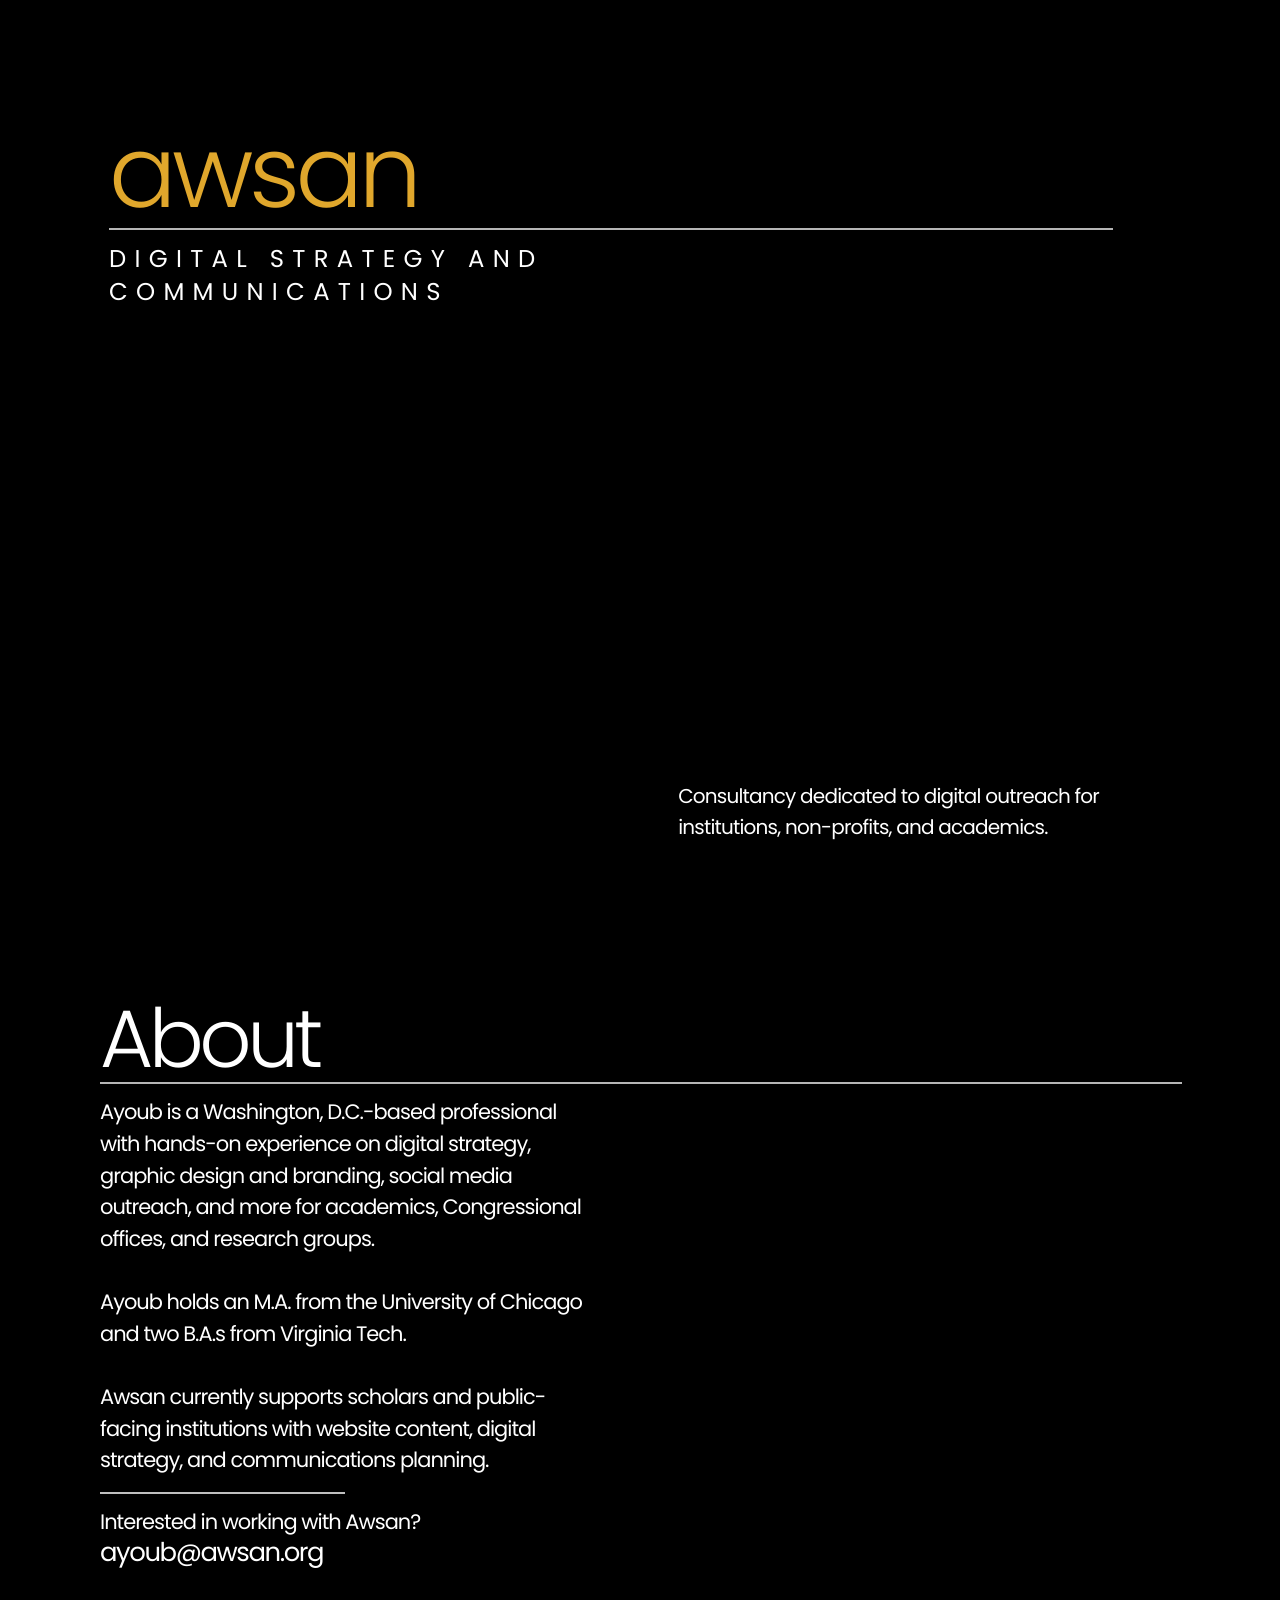
<file: index.html>
<!doctype html>
<html lang="en">
<head>
  <meta charset="utf-8" />
  <meta name="viewport" content="width=device-width, initial-scale=1" />
  <title>Awsan | Digital Strategy and Communications</title>
  <meta name="description" content="Awsan is a consultancy dedicated to digital outreach for institutions, non-profits, and academics." />
  <meta property="og:title" content="Awsan Digital Strategy and Communications" />
  <meta property="og:description" content="Consultancy dedicated to digital outreach for institutions, non-profits, and academics." />
  <meta property="og:type" content="website" />
  <link rel="icon" href="favicon.svg" type="image/svg+xml" />
  <link rel="preconnect" href="https://fonts.googleapis.com">
  <link rel="preconnect" href="https://fonts.gstatic.com" crossorigin>
  <link href="https://fonts.googleapis.com/css2?family=Poppins:wght@300;400;500&display=swap" rel="stylesheet">
  <link rel="stylesheet" href="styles.css" />
</head>
<body>
  <main>
    <section class="panel hero" aria-labelledby="home-title">
      <div class="wrap hero-wrap">
        <div class="brand-block">
          <h1 id="home-title">awsan</h1>
          <div class="rule" aria-hidden="true"></div>
          <p class="subtitle">Digital Strategy and<br>Communications</p>
        </div>

        <p class="hero-note">
          Consultancy dedicated to digital outreach for<br class="desktop-break">
          institutions, non-profits, and academics.
        </p>
      </div>
    </section>

    <section class="panel about" aria-labelledby="about-title">
      <div class="wrap about-wrap">
        <h2 id="about-title">About</h2>
        <div class="rule" aria-hidden="true"></div>

        <div class="about-copy">
          <p>
            Ayoub is a Washington, D.C.-based professional with hands-on experience on digital strategy,<br>
            graphic design and branding, social media outreach, and more for academics, Congressional offices, and research groups.<br><br>
            Ayoub holds an M.A. from the University of Chicago and two B.A.s from Virginia Tech.<br><br>
          </p>

          <p>
            Awsan currently supports scholars and public-facing institutions with website content, digital strategy, and communications planning.<br>
          </p>
          <div class="short-rule" aria-hidden="true"></div>
          <p>
          Interested in working with Awsan?
            </p>
          <a href="mailto:ayoub@awsan.org">ayoub@awsan.org</a>
        </div>
      </div>
    </section>
  </main>
</body>
</html>
</file>
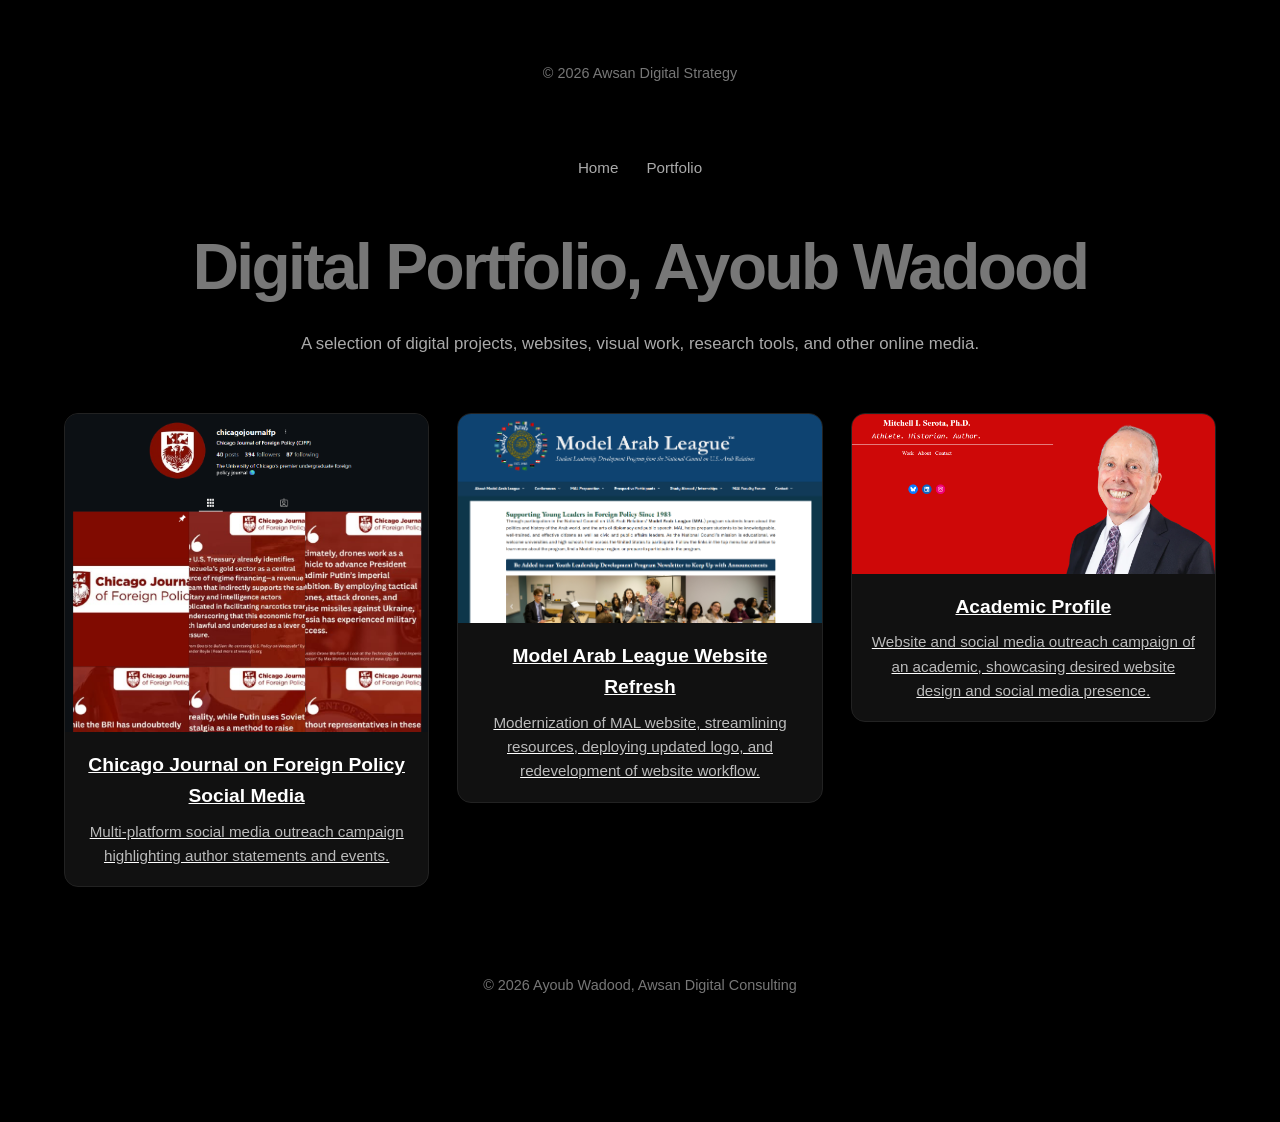
<file: portfolio/index.html>
<!DOCTYPE html>
<html lang="en">
<head>
  <meta charset="UTF-8" />
  <meta name="viewport" content="width=device-width, initial-scale=1.0" />
  <title>Digital Portfolio, Ayoub Wadood</title>

  <style>
    * {
      box-sizing: border-box;
    }

    body {
      margin: 0;
      background: #000;
      color: #f5f5f5;
      font-family: Arial, Helvetica, sans-serif;
      line-height: 1.6;
    }

    header {
      max-width: 1100px;
      margin: 0 auto;
      padding: 64px 24px 32px;
      text-align: center;
    }

    header h1 {
      margin: 0 0 12px;
      font-size: clamp(2rem, 5vw, 4rem);
      font-weight: 700;
      letter-spacing: -0.04em;
    }

    header p {
      max-width: 700px;
      margin: 0 auto;
      color: #aaa;
      font-size: 1.05rem;
    }

    main {
      max-width: 1200px;
      margin: 0 auto;
      padding: 24px;
    }

    .gallery {
      display: grid;
      grid-template-columns: repeat(auto-fit, minmax(280px, 1fr));
      gap: 28px;
    }

    .project {
      background: #111;
      border: 1px solid #222;
      border-radius: 14px;
      overflow: hidden;
      transition: transform 0.2s ease, border-color 0.2s ease;
    }

    .project:hover {
      transform: translateY(-4px);
      border-color: #555;
    }

    .project img {
      width: 100%;
      display: block;
      background: #000;
    }

    .project-info {
      padding: 18px;
    }

    .project-info h2 {
      margin: 0 0 8px;
      font-size: 1.2rem;
    }

    .project-info p {
      margin: 0;
      color: #bbb;
      font-size: 0.95rem;
    }

    footer {
      text-align: center;
      color: #777;
      padding: 48px 24px;
      font-size: 0.9rem;
    }

    a {
      color: #fff;
    }
  </style>
</head>


  <footer>
    <p>© 2026 Awsan Digital Strategy<!DOCTYPE html>
<html lang="en">
<head>
  <meta charset="UTF-8" />
  <meta name="viewport" content="width=device-width, initial-scale=1.0" />

  <title>Portfolio | Your Name</title>

  <style>
    * {
      box-sizing: border-box;
    }

    body {
      margin: 0;
      background: #000;
      color: #f5f5f5;
      font-family: Arial, Helvetica, sans-serif;
      line-height: 1.6;
    }

    header {
      max-width: 1100px;
      margin: 0 auto;
      padding: 56px 24px 32px;
      text-align: center;
    }

    nav {
      margin-bottom: 36px;
    }

    nav a {
      color: #aaa;
      text-decoration: none;
      margin: 0 12px;
      font-size: 0.95rem;
    }

    nav a:hover {
      color: #fff;
    }

    h1 {
      margin: 0 0 12px;
      font-size: clamp(2.2rem, 6vw, 4.5rem);
      letter-spacing: -0.05em;
    }

    header p {
      max-width: 720px;
      margin: 0 auto;
      color: #aaa;
      font-size: 1.05rem;
    }

    main {
      max-width: 1200px;
      margin: 0 auto;
      padding: 24px;
    }

    .gallery {
      display: grid;
      grid-template-columns: repeat(auto-fit, minmax(280px, 1fr));
      gap: 28px;
    }

    .project {
      background: #111;
      border: 1px solid #222;
      border-radius: 14px;
      overflow: hidden;
      transition: transform 0.2s ease, border-color 0.2s ease;
    }

    .project:hover {
      transform: translateY(-4px);
      border-color: #555;
    }

    .project img {
      width: 100%;
      display: block;
      background: #000;
    }

    .project-info {
      padding: 18px;
    }

    .project-info h2 {
      margin: 0 0 8px;
      font-size: 1.2rem;
    }

    .project-info p {
      margin: 0;
      color: #bbb;
      font-size: 0.95rem;
    }

    footer {
      text-align: center;
      color: #777;
      padding: 48px 24px;
      font-size: 0.9rem;
    }
  </style>
</head>

<body>
  <header>
    <nav>
      <a href="../index.html">Home</a>
      <a href="./">Portfolio</a>
    </nav>

    <h1>Digital Portfolio, Ayoub Wadood</h1>

    <p>
      A selection of digital projects, websites, visual work, research tools,
      and other online media.
    </p>
  </header>

  <main>
    <section class="gallery">

     <a class="project-link" href="https://www.instagram.com/chicagojournalfp/" target="_blank" rel="noopener noreferrer">
  <article class="project">
    <img src="CJFP.png" alt="Screenshot of Chicago Journal on Foreign Policy Social Media" />
    <div class="project-info">
      <h2>Chicago Journal on Foreign Policy Social Media</h2>
      <p>
        Multi-platform social media outreach campaign highlighting author statements and events.
      </p>
    </div>
  </article>
</a>

<a class="project-link" href="https://modelarableague.ncusar.org/" target="_blank" rel="noopener noreferrer">
  <article class="project">
    <img src="MAL.png" alt="Screenshot of Model Arab League Website Refresh" />
    <div class="project-info">
      <h2>Model Arab League Website Refresh</h2>
      <p>
        Modernization of MAL website, streamlining resources, deploying updated logo, and redevelopment of website workflow.
      </p>
    </div>
  </article>
</a>

<a class="project-link" href="https://mserota1.wordpress.com/about/" target="_blank" rel="noopener noreferrer">
  <article class="project">
    <img src="MIS.png" alt="Screenshot of Academic Profile" />
    <div class="project-info">
      <h2>Academic Profile</h2>
      <p>
        Website and social media outreach campaign of an academic, showcasing desired website design and social media presence.
      </p>
    </div>
  </article>
</a>

    </section>
  </main>

  <footer>
    <p>© 2026 Ayoub Wadood, Awsan Digital Consulting</p>
  </footer>
</body>
</html></p>
  </footer>
</body>
</html>
</file>
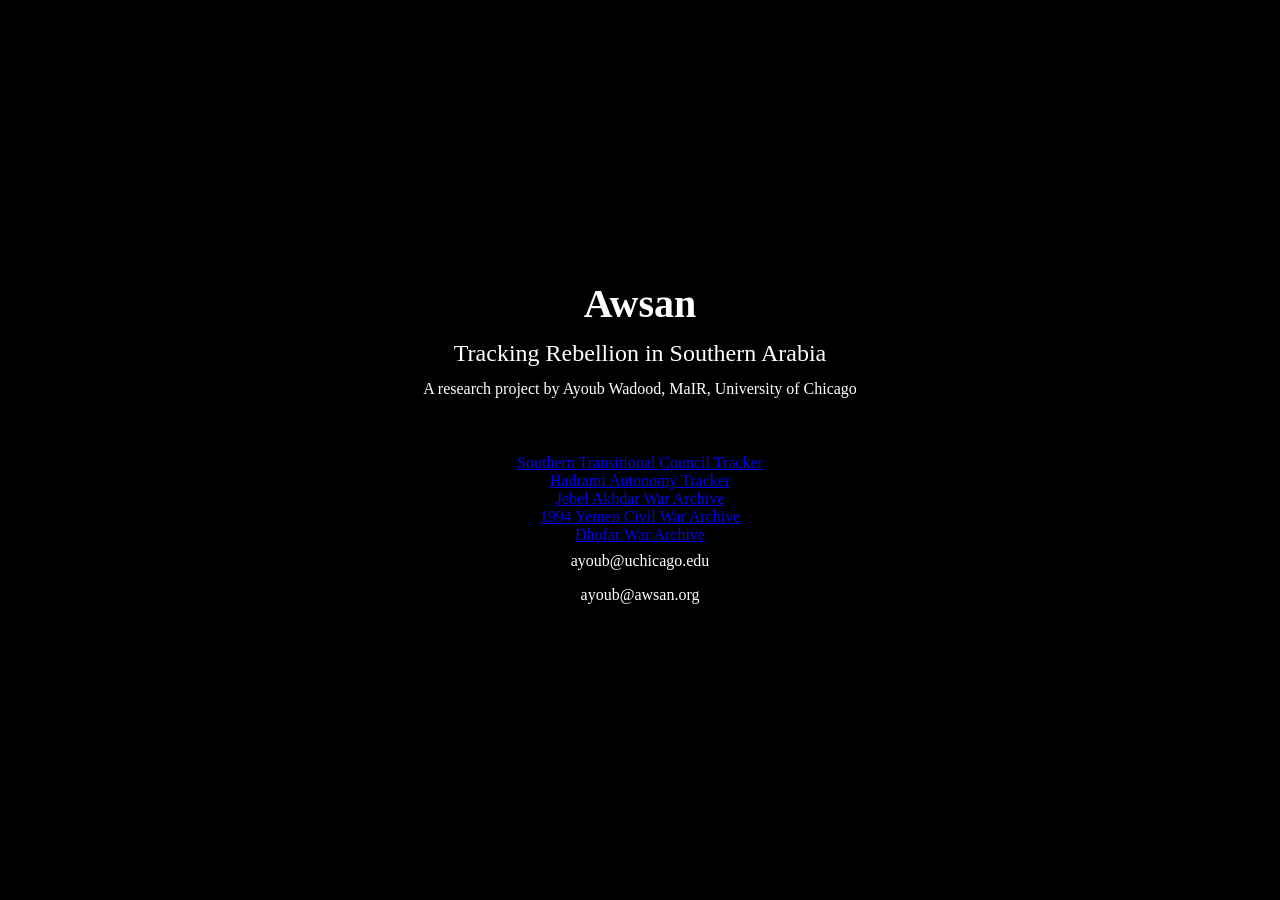
<file: home.html>
<html lang="en">
<head>
    <meta charset="UTF-8">
    <meta name="viewport" content="width=device-width, initial-scale=1.0">
    <title>Awsan - Tracking Rebellion in Southern Arabia</title>
    <style>
        body {
            background-color: black;
            color: white;
            font-family: "Garamond", "EB Garamond", "Georgia", serif;
            display: flex;
            flex-direction: column;
            justify-content: center;
            align-items: center;
            height: 100vh;
            margin: 0;
            text-align: center;
        }
        h1 {
            font-size: 2.5em;
            margin: 0.2em;
        }
        h2 {
            font-size: 1.5em;
            font-weight: normal;
            margin: 0.2em;
        }
        p {
            font-size: 1em;
            margin: 0.5em;
        }
    </style>
</head>
<body>
    <h1>Awsan</h1>
    <h2>Tracking Rebellion in Southern Arabia</h2>
    <p>A research project by Ayoub Wadood, MaIR, University of Chicago</p>
  <p>
    <p>
      
  </p>
  </p> <a href="#">Southern Transitional Council Tracker</a>
    <a href="#">Hadrami Autonomy Tracker</a>
    <a href="#">Jebel Akhdar War Archive</a>
    <a href="#">1994 Yemen Civil War Archive</a>
    <a href="#">Dhofar War Archive</a>
  <p>
   ayoub@uchicago.edu
    <p> ayoub@awsan.org
  </p>
  </p>
</body>
</html>
</file>
<file: styles.css>
:root {
  --black: #000;
  --white: #fff;
  --gold: #e0a72c;
  --line: #bfbfbf;
  --page-width: 1194px;
}

* {
  box-sizing: border-box;
}

html {
  background: var(--black);
  scroll-behavior: smooth;
}

body {
  margin: 0;
  min-width: 320px;
  color: var(--white);
  background: var(--black);
  font-family: "Poppins", "Avenir Next", Avenir, Montserrat, Helvetica, Arial, sans-serif;
  font-weight: 400;
  line-height: 1.38;
  text-rendering: geometricPrecision;
  -webkit-font-smoothing: antialiased;
}

main {
  background: var(--black);
}

.panel {
  min-height: 100svh;
  background: var(--black);
  position: relative;
  overflow: hidden;
}

.wrap {
  width: min(100%, var(--page-width));
  min-height: 100svh;
  margin-inline: auto;
  position: relative;
}

.rule {
  width: calc(100% - 124px);
  height: 2px;
  background: var(--line);
  opacity: 0.95;
}

/* HERO */
.hero-wrap {
  padding-top: clamp(92px, 15.1vh, 118px);
}

.brand-block {
  position: relative;
  margin-left: clamp(32px, 5.55vw, 66px);
}

h1 {
  margin: 0 0 2px;
  color: var(--gold);
  font-size: clamp(6rem, 8.35vw, 6.25rem);
  line-height: 1.08;
  letter-spacing: -0.045em;
  font-weight: 300;
}

.hero .rule {
  margin-top: 0;
}

.subtitle {
  margin: 13px 0 0;
  font-size: clamp(1.12rem, 2.02vw, 1.52rem);
  line-height: 1.34;
  letter-spacing: 0.34em;
  text-transform: uppercase;
  font-weight: 400;
}

.hero-note {
  position: absolute;
  right: clamp(56px, 11.6vw, 138px);
  bottom: clamp(50px, 8.2vh, 56px);
  margin: 0;
  max-width: 570px;
  font-size: clamp(1.05rem, 1.68vw, 1.25rem);
  line-height: 1.58;
  letter-spacing: -0.04em;
  font-weight: 400;
}

/* ABOUT */
.about-wrap {
  padding-top: clamp(76px, 14.9vh, 100px);
  padding-left: clamp(32px, 4.85vw, 57px);
  padding-right: clamp(32px, 4.6vw, 55px);
}

h2 {
  margin: 0 0 4px;
  font-size: clamp(4rem, 6.9vw, 5.1rem);
  line-height: 0.96;
  letter-spacing: -0.055em;
  font-weight: 300;
}

.about .rule {
  width: 100%;
  margin-top: 3px;
}

.about-copy {
  margin-top: 13px;
  max-width: 490px;
}

.about-copy p {
  margin: 0;
  font-size: clamp(1.08rem, 1.8vw, 1.31rem);
  line-height: 1.51;
  letter-spacing: -0.047em;
  font-weight: 400;
}

.short-rule {
  width: 245px;
  height: 2px;
  margin-top: 15px;
  margin-bottom: 13px;
  background: var(--line);
}

.about-copy a {
  color: var(--white);
  text-decoration: none;
  font-size: clamp(1.25rem, 2.12vw, 1.62rem);
  line-height: 1.2;
  letter-spacing: -0.055em;
  font-weight: 400;
}

.about-copy a:hover,
.about-copy a:focus-visible {
  text-decoration: underline;
  text-decoration-thickness: 0.07em;
  text-underline-offset: 0.2em;
}

@media (max-width: 760px) {
  .panel,
  .wrap {
    min-height: 100svh;
  }

  .rule {
    width: calc(100% - 48px);
  }

  .hero-wrap {
    padding-top: 19vh;
  }

  .brand-block {
    margin-left: 24px;
    margin-right: 24px;
  }

  h1 {
    font-size: clamp(4.75rem, 22vw, 6.25rem);
  }

  .subtitle {
    font-size: clamp(0.9rem, 4.6vw, 1.2rem);
    letter-spacing: 0.24em;
    max-width: 340px;
  }

  .hero-note {
    left: 24px;
    right: 24px;
    bottom: 9vh;
    max-width: 520px;
    font-size: clamp(1rem, 4.2vw, 1.18rem);
  }

  .desktop-break {
    display: none;
  }

  .about-wrap {
    padding: 14vh 24px 48px;
  }

  h2 {
    font-size: clamp(3.9rem, 18vw, 5rem);
  }

  .about-copy p {
    font-size: clamp(1rem, 4.2vw, 1.16rem);
  }

  .about-copy p br {
    display: none;
  }

  .short-rule {
    width: min(245px, 70vw);
    margin-top: 20px;
  }
}

@media (max-width: 420px) {
  .hero-wrap {
    padding-top: 17vh;
  }

  h1 {
    font-size: clamp(4rem, 23vw, 5.2rem);
  }

  .subtitle {
    letter-spacing: 0.18em;
  }

  .hero-note {
    bottom: 7vh;
  }
}

@media (min-width: 1195px) {
  .wrap {
    width: var(--page-width);
  }
}
</file>
